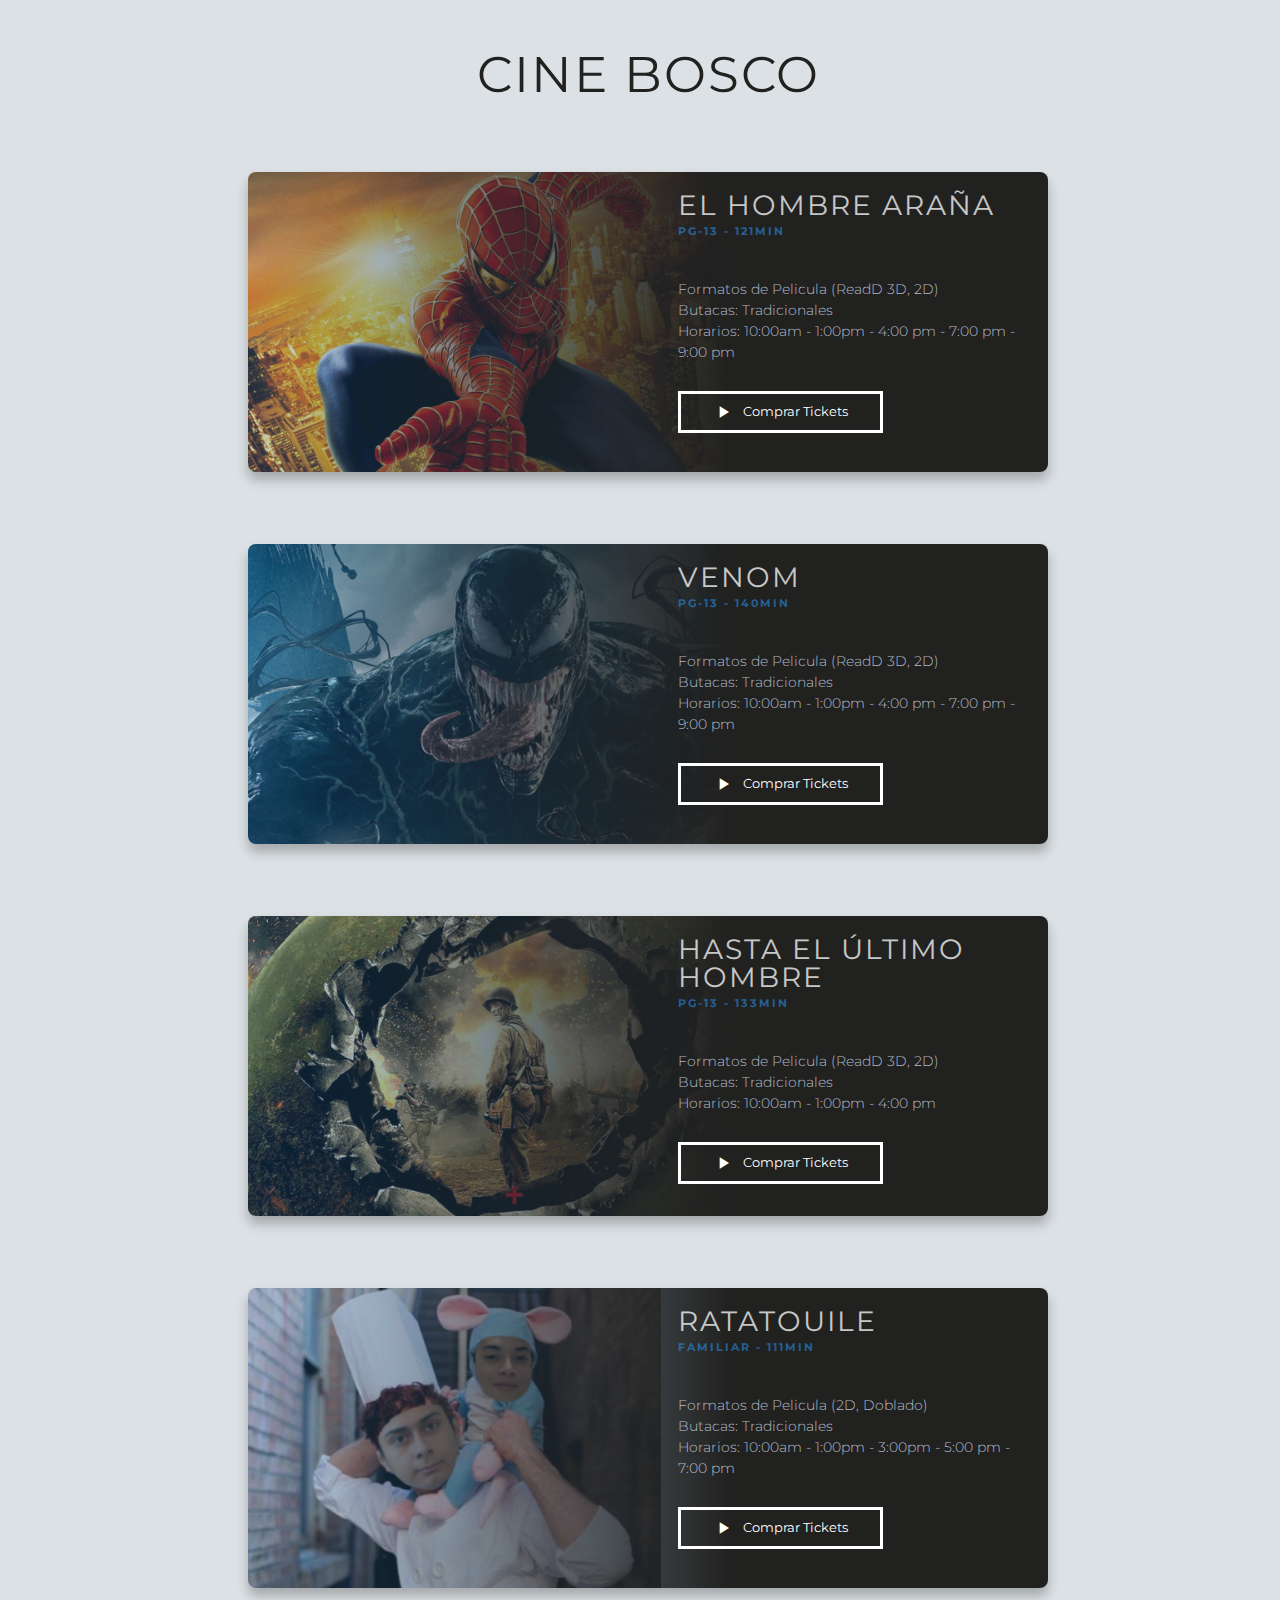
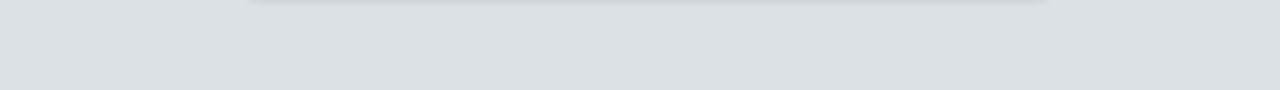
<file: index.html>
<!DOCTYPE html>
<html lang="en">
<head>
    <meta charset="UTF-8">
    <meta http-equiv="X-UA-Compatible" content="IE=edge">
    <meta name="viewport" content="width=device-width, initial-scale=1.0">
    <link rel="stylesheet" href="css/movie.css">
    <link rel="stylesheet" href="https://fonts.googleapis.com/icon?family=Material+Icons">
    <title>Prueba 3</title>
</head>
<body>
    <div id="movie-card-list">
       
        <h1 class="title">Cine Bosco</h1>
        <div class="movie-card" data-movie="Spiderman">
          <div class="movie-card__overlay"></div>
          <div class="movie-card__share">
            
          </div>
          <div class="movie-card__content">
            <div class="movie-card__header">
              <h1 class="movie-card__title">El hombre araña</h1>
              <h4 class="movie-card__info">PG-13 - 121min</h4>
            </div>
            
            <p class="movie-card__desc">Formatos de Pelicula (ReadD 3D, 2D) <br> Butacas: Tradicionales <br>
            Horarios: 10:00am - 1:00pm - 4:00 pm - 7:00 pm - 9:00 pm</p>
            
            <a href="form.html" >
                <button class="btn btn-outline movie-card__button" type="button">Comprar Tickets</button>
            </a>
          </div>
        </div>
        <div class="movie-card" data-movie="venom">
            <div class="movie-card__overlay"></div>
            <div class="movie-card__share">
              
            </div>
            <div class="movie-card__content">
              <div class="movie-card__header">
                <h1 class="movie-card__title">VENOM</h1>
                <h4 class="movie-card__info">PG-13 - 140min</h4>
              </div>
              
              <p class="movie-card__desc">Formatos de Pelicula (ReadD 3D, 2D) <br> Butacas: Tradicionales <br>
              Horarios: 10:00am - 1:00pm - 4:00 pm - 7:00 pm - 9:00 pm</p>
              
              <a href="form.html" >
                <button class="btn btn-outline movie-card__button" type="button">Comprar Tickets</button>
            </a>
            </div>
          </div>
        <div class="movie-card" data-movie="hombre">
          <div class="movie-card__overlay"></div>
          <div class="movie-card__share">
            
          </div>
          <div class="movie-card__content">
            <div class="movie-card__header">
              <h1 class="movie-card__title">Hasta el último hombre</h1>
              <h4 class="movie-card__info">PG-13 - 133min</h4>
            </div>
            <p class="movie-card__desc">Formatos de Pelicula (ReadD 3D, 2D) <br> Butacas: Tradicionales <br>
                Horarios: 10:00am - 1:00pm - 4:00 pm</p>
                <a href="form.html" >
                    <button class="btn btn-outline movie-card__button" type="button">Comprar Tickets</button>
                </a>
          </div>
        </div>
        <div class="movie-card" data-movie="ratatouile">
          <div class="movie-card__overlay"></div>
          <div class="movie-card__share">
            
          </div>
          <div class="movie-card__content">
            <div class="movie-card__header">
              <h1 class="movie-card__title">Ratatouile</h1>
              <h4 class="movie-card__info">Familiar - 111min</h4>
            </div>
            <p class="movie-card__desc">Formatos de Pelicula (2D, Doblado) <br> Butacas: Tradicionales <br>
                Horarios: 10:00am - 1:00pm - 3:00pm - 5:00 pm - 7:00 pm </p>
                <a href="form.html" >
                    <button class="btn btn-outline " type="button">Comprar Tickets</button>
                </a>
          </div>
        </div>
    </div>
</body>
</html>
</file>
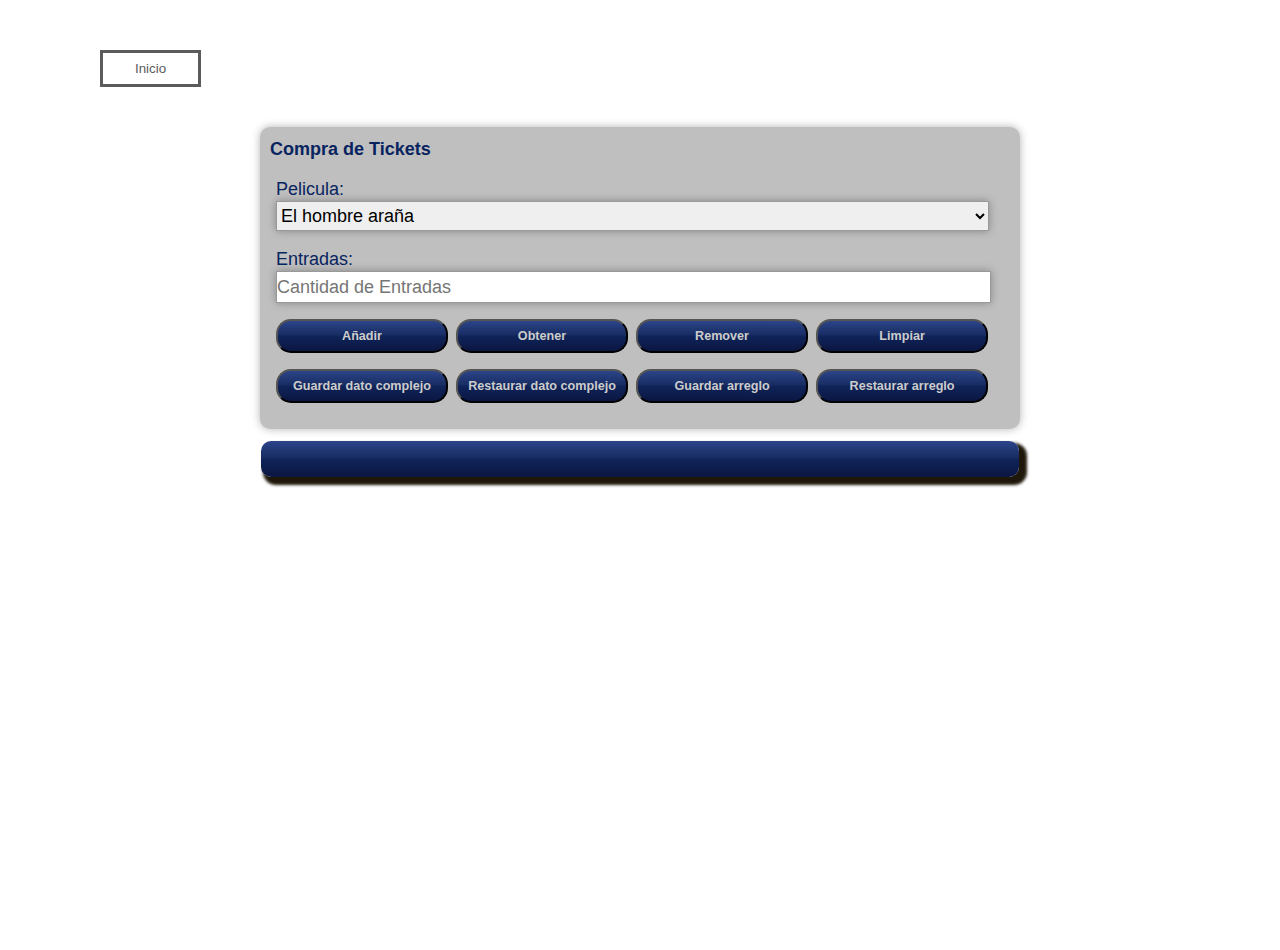
<file: form.html>
<!DOCTYPE html>
<html>
<head>
    <title>Prueba de almacenamiento local</title>
    <meta charset="utf-8" />
    <link rel="stylesheet" href="css/base.css" />
    <script src="js/appform.js"></script>
</head>
<body>
<section>
    <a href="index.html"><button class="btn btn-outline movie-card__button" type="button">Inicio</button></a>
<article>

<form name="regestryform">
    
    <legend>Compra de Tickets</legend>
    <ul class="formset">
        <li>
            <label for="name">Pelicula:</label>

            <select name="name" id="name" >
                <option value="El hombre araña">El hombre araña</option>
                <option value="VENOM">VENOM</option>
                <option value="Hasta el ultimo hombre">Hasta el último hombre</option>
                <option value="Ratatouile">Ratatouile</option>
            </select>
        </li>
        <li>
            <label for="age">Entradas:</label>
            <input type="number" name="age" id="age" placeholder="Cantidad de Entradas" />    </li>
        </li>
        <li>
            <input type="button" id="add" value="Añadir" onclick="Javascript:save()">
            <input type="button" id="get" value="Obtener" onclick="Javascript:obtain()">
            <input type="button" id="del" value="Remover" onclick="Javascript:remove()">
            <input type="button" id="clear" value="Limpiar" onclick="Javascript:clearStorage()">
        </li>
        <li>
            <input type="button" id="saveC" value="Guardar dato complejo" onclick="Javascript:saveComplexData()">
            <input type="button" id="restoreC" value="Restaurar dato complejo" onclick="Javascript:restoreComplexData()">
            <input type="button" id="sArray" value="Guardar arreglo" onclick="Javascript:saveArrayData()">
            <input type="button" id="rArray" value="Restaurar arreglo" onclick="Javascript:restoreArrayData()">
        </li>
    </ul>
</form>
<div id="state"></div>
</article>
</section>
</body>
</html>
</file>
<file: css/movie.css>
@charset "UTF-8";
@import url("https://fonts.googleapis.com/css?family=Montserrat:300,400,700,800");
html {
  box-sizing: border-box;
}

*, *::before, *::after {
  box-sizing: inherit;
}

html, body {
  width: 100%;
  height: 100%;
}

body {
  background-color: #dce1e5;
  font-family: "Montserrat", helvetica, arial, sans-serif;
  font-size: 14px;
  color: #cfd6e1;
  line-height: 1.5;
  font-weight: 400;
  overflow-x: hidden;
}

* {
  transition: 0.4s;
}

a {
  text-decoration: none;
}

button {
  font-family: inherit;
  border: 0;
  cursor: pointer;
}
button:focus {
  outline: 0;
}

.movie-card {
  background-size: contain;
  background-repeat: no-repeat;
  width: 100%;
  max-width: 800px;
  height: 100%;
  min-height: 300px;
  display: block;
  margin: 8vh auto;
  border-radius: 8px;
  box-shadow: 0px 8px 12px 0px rgba(0, 0, 0, 0.25);
  position: relative;
}
@media screen and (max-width: 800px) {
  .movie-card {
    width: 95%;
    max-width: 95%;
  }
}
@media screen and (max-width: 600px) {
  .movie-card {
    background-position: 50% 0%;
    background-size: cover;
    height: 400px;
  }
}
.movie-card[data-movie="Spiderman"] {
  background-image: url("../img/spiderman.jpg");
  
}
.movie-card[data-movie="venom"] {
    background-image: url("../img/venom.jpg");
    
  }
.movie-card[data-movie="hombre"] {
  background-image: url("../img/hombre.jpg");
}
.movie-card[data-movie=ratatouile] {
  background-image: url("../img/marco_y_miguel.png");
}
.movie-card__overlay {
  width: 100%;
  height: 100%;
  border-radius: 8px;
  background: linear-gradient(to right, rgba(42, 159, 255, 0.2) 0%, #212120 60%, #212120 100%);
  background-blend-mode: multiply;
  position: absolute;
  top: 0;
  bottom: 0;
  right: 0;
  left: 0;
}
@media screen and (max-width: 600px) {
  .movie-card__overlay {
    background: linear-gradient(to bottom, rgba(42, 159, 255, 0.2) 0%, #212120 60%, #212120 100%);
  }
}
.movie-card__share {
  padding: 1em;
  display: inline-block;
  width: 100%;
  max-width: 130px;
}
@media screen and (max-width: 600px) {
  .movie-card__share {
    display: block;
    width: 100%;
  }
}
.movie-card__icon {
  color: #ffffff;
  mix-blend-mode: lighten;
  opacity: 0.4;
  background: none;
  padding: 0;
}
.movie-card__icon:hover {
  opacity: 1;
  mix-blend-mode: lighten;
}
.movie-card__icon:not(:first-of-type) {
  margin-left: 5px;
}
.movie-card__icon i {
  font-size: 1.2em;
}
.movie-card__content {
  width: 100%;
  max-width: 370px;
  display: flex;
  align-items: flex-start;
  flex-direction: column;
  position: relative;
  float: right;
  padding-right: 1.2em;
  padding-bottom: 1em;
}
@media screen and (max-width: 1000px) {
  .movie-card__content {
    width: 50%;
  }
}
@media screen and (max-width: 600px) {
  .movie-card__content {
    margin-top: 4.2em;
    width: 100%;
    float: inherit;
    max-width: 100%;
    padding: 0 1em 1em;
  }
}
.movie-card__header {
  margin-bottom: 2em;
}
.movie-card__title {
  color: #ffffff;
  margin-bottom: 0.25em;
  opacity: 0.75;
}
.movie-card__info {
  text-transform: uppercase;
  letter-spacing: 2px;
  font-size: 0.8em;
  color: #2a9fff;
  line-height: 1;
  margin: 0;
  font-weight: 700;
  opacity: 0.5;
}
.movie-card__desc {
  font-weight: 300;
  opacity: 0.84;
  margin-bottom: 2em;
}

h1, h2, h3 {
  font-family: "Montserrat", helvetica, arial, sans-serif;
  text-transform: uppercase;
  letter-spacing: 2px;
  line-height: 1;
  font-weight: 400;
}

.btn {
  padding: 0.5rem 2rem;
  background-color: rgba(255, 255, 255, 0.4);
  color: white;
}

.btn-outline {
  background-color: transparent;
  border: 3px solid #ffffff;
}

.btn::before {
  font-family: "Material Icons";
  content: "";
  vertical-align: middle;
  font-size: 1.5em;
  padding-right: 0.5em;
}

.btn-outline:hover {
  border-color: #2a9fff;
  color: #2a9fff;
  box-shadow: 0px 1px 8px 0px rgba(245, 199, 0, 0.2);
}
.title{
    text-align: center;
    color: #212120;
    font-size: 50px;
    font-weight: 400;
    margin-top: 50px;
}
#movie-card-list{
    padding-bottom: 30px;
}
.cu-hora{
    border: #ffffff;
}
</file>
<file: css/base.css>
* {
    margin: 0;
    padding: 0;
    outline: none;
}

html, body {
    height: 100%;
    width: 100%;
}

body { 
    font-size: 15px;
}
section{
    margin: 50px 0;
}
form {
    
    background: rgba(0, 0, 0, 0.25);
    color: #082460;
   
    border-radius: 10px;
    -webkit-box-shadow: 0px 0px 8px rgba(0, 0, 0, 0.3);
    -moz-box-shadow: 0px 0px 8px rgba(0, 0, 0, 0.3);
    box-shadow: 0px 0px 8px rgba(0, 0, 0, 0.3);
    font: Normal 1.2em Tahoma,Geneva,"Liberation Sans";
    margin: auto ;
    height:auto;
    line-height: 24px;
    -webkit-border-radius: 10px;
    -moz-border-radius: 10px;
    padding:10px;
    position: relative;
    text-decoration: none;
    width:740px;
}
legend{
    font-weight: bold;
    font-size: large;
}
.formset li {
	clear: both;
	display: block;
	margin: 16px 6px;
}

label {
    color: #082460;
}

select,input[type="text"],
input[type="number"]    {
    border: 1px solid #999;
    -webkit-box-shadow: 0px 0px 8px rgba(0, 0, 0, 0.3);
    -moz-box-shadow: 0px 0px 8px rgba(0, 0, 0, 0.3);
    box-shadow: 0px 0px 8px rgba(0, 0, 0, 0.3);
    display: block;
    font-size: 1em;
    height: 30px;
    width: 98%;
}

textarea {
    height: 150px;
    width: 375px;
}

input[type="button"] {
    -webkit-border-radius: 15px;
    -moz-border-radius: 15px;
    border-radius: 15px;
    border: 1p solid #999;
    background: rgba(44,68,138,1);
    background: -moz-linear-gradient(top, rgba(44,68,138,1) 0%, rgba(24,45,99,1) 46%, rgba(15,36,89,1) 50%, rgba(11,22,66,1) 100%);
    background: -webkit-gradient(left top, left bottom, color-stop(0%, rgba(44,68,138,1)), color-stop(46%, rgba(24,45,99,1)), color-stop(50%, rgba(15,36,89,1)), color-stop(100%, rgba(11,22,66,1)));
    background: -webkit-linear-gradient(top, rgba(44,68,138,1) 0%, rgba(24,45,99,1) 46%, rgba(15,36,89,1) 50%, rgba(11,22,66,1) 100%);
    background: -o-linear-gradient(top, rgba(44,68,138,1) 0%, rgba(24,45,99,1) 46%, rgba(15,36,89,1) 50%, rgba(11,22,66,1) 100%);
    background: -ms-linear-gradient(top, rgba(44,68,138,1) 0%, rgba(24,45,99,1) 46%, rgba(15,36,89,1) 50%, rgba(11,22,66,1) 100%);
    background: linear-gradient(to bottom, rgba(44,68,138,1) 0%, rgba(24,45,99,1) 46%, rgba(15,36,89,1) 50%, rgba(11,22,66,1) 100%);
    filter: progid:DXImageTransform.Microsoft.gradient( startColorstr='#2c448a', endColorstr='#0b1642', GradientType=0 );
    color: #ccc;
    display: inline-block;
    margin-right: 3px;
    font: Bold 0.7em Tahoma,Geneva,"Liberation Sans";
    height: 34px;
    vertical-align: top;
    width: 172px;
}

input[type="button"]:hover {
    background: rgba(5,23,94,1);
    background: -moz-linear-gradient(top, rgba(5,23,94,1) 0%, rgba(8,39,112,1) 50%, rgba(20,52,133,1) 54%, rgba(27,59,148,1) 100%);
    background: -webkit-gradient(left top, left bottom, color-stop(0%, rgba(5,23,94,1)), color-stop(50%, rgba(8,39,112,1)), color-stop(54%, rgba(20,52,133,1)), color-stop(100%, rgba(27,59,148,1)));
    background: -webkit-linear-gradient(top, rgba(5,23,94,1) 0%, rgba(8,39,112,1) 50%, rgba(20,52,133,1) 54%, rgba(27,59,148,1) 100%);
    background: -o-linear-gradient(top, rgba(5,23,94,1) 0%, rgba(8,39,112,1) 50%, rgba(20,52,133,1) 54%, rgba(27,59,148,1) 100%);
    background: -ms-linear-gradient(top, rgba(5,23,94,1) 0%, rgba(8,39,112,1) 50%, rgba(20,52,133,1) 54%, rgba(27,59,148,1) 100%);
    background: linear-gradient(to bottom, rgba(5,23,94,1) 0%, rgba(8,39,112,1) 50%, rgba(20,52,133,1) 54%, rgba(27,59,148,1) 100%);
    filter: progid:DXImageTransform.Microsoft.gradient( startColorstr='#05175e', endColorstr='#1b3b94', GradientType=0 );
    color:#f6f6f6;
    -ms-filter: "progid:DXImageTransform.Microsoft.Alpha(Opacity=85)"; /* IE 8 */
    filter: alpha(opacity=85); /* IE 5-7 */
    -moz-opacity: 0.85; /* Netscape and old Firefox */
    -khtml-opacity: 0.85; /* Old Safaris */
    opacity: 0.85; /* Standar browsers */
}
section a{
    margin-left: 100px;
}
.btn {
    padding: 0.5rem 2rem;
    background-color: rgba(255, 255, 255, 0.4);
    
    margin-bottom: 40px;
    color: white;
  }
  
  .btn-outline {
   
    color: rgb(92, 91, 91);
    border: 3px solid #ffffff;
    border-color: rgb(92, 91, 91);
  }
  .btn-outline:hover {
    border-color: #2a9fff;
    color: #2a9fff;
    box-shadow: 0px 1px 8px 0px rgba(245, 199, 0, 0.2);
  }  
#state {
    background: rgba(44,68,138,1);
    background: -moz-linear-gradient(top, rgba(44,68,138,1) 0%, rgba(24,45,99,1) 46%, rgba(15,36,89,1) 50%, rgba(11,22,66,1) 100%);
    background: -webkit-gradient(left top, left bottom, color-stop(0%, rgba(44,68,138,1)), color-stop(46%, rgba(24,45,99,1)), color-stop(50%, rgba(15,36,89,1)), color-stop(100%, rgba(11,22,66,1)));
    background: -webkit-linear-gradient(top, rgba(44,68,138,1) 0%, rgba(24,45,99,1) 46%, rgba(15,36,89,1) 50%, rgba(11,22,66,1) 100%);
    background: -o-linear-gradient(top, rgba(44,68,138,1) 0%, rgba(24,45,99,1) 46%, rgba(15,36,89,1) 50%, rgba(11,22,66,1) 100%);
    background: -ms-linear-gradient(top, rgba(44,68,138,1) 0%, rgba(24,45,99,1) 46%, rgba(15,36,89,1) 50%, rgba(11,22,66,1) 100%);
    background: linear-gradient(to bottom, rgba(44,68,138,1) 0%, rgba(24,45,99,1) 46%, rgba(15,36,89,1) 50%, rgba(11,22,66,1) 100%);
    filter: progid:DXImageTransform.Microsoft.gradient( startColorstr='#2c448a', endColorstr='#0b1642', GradientType=0 );
    
    -webkit-border-radius: 10px;
    -moz-border-radius: 10px;
    border-radius: 10px;
    -webkit-box-shadow: 5px 5px 3px 3px rgba(31,24,10,1);
    -moz-box-shadow: 5px 5px 3px 3px rgba(31,24,10,1);
    box-shadow: 5px 5px 3px 3px rgba(31,24,10,1);
    color: rgba(243,226,199,1);
    font: Bold 0.85em Tahoma,Helvetica,"Liberation Sans";
    height: auto;
    margin: 12px auto;
    padding: 18px 24px;
    width: 710px;
}
</file>
